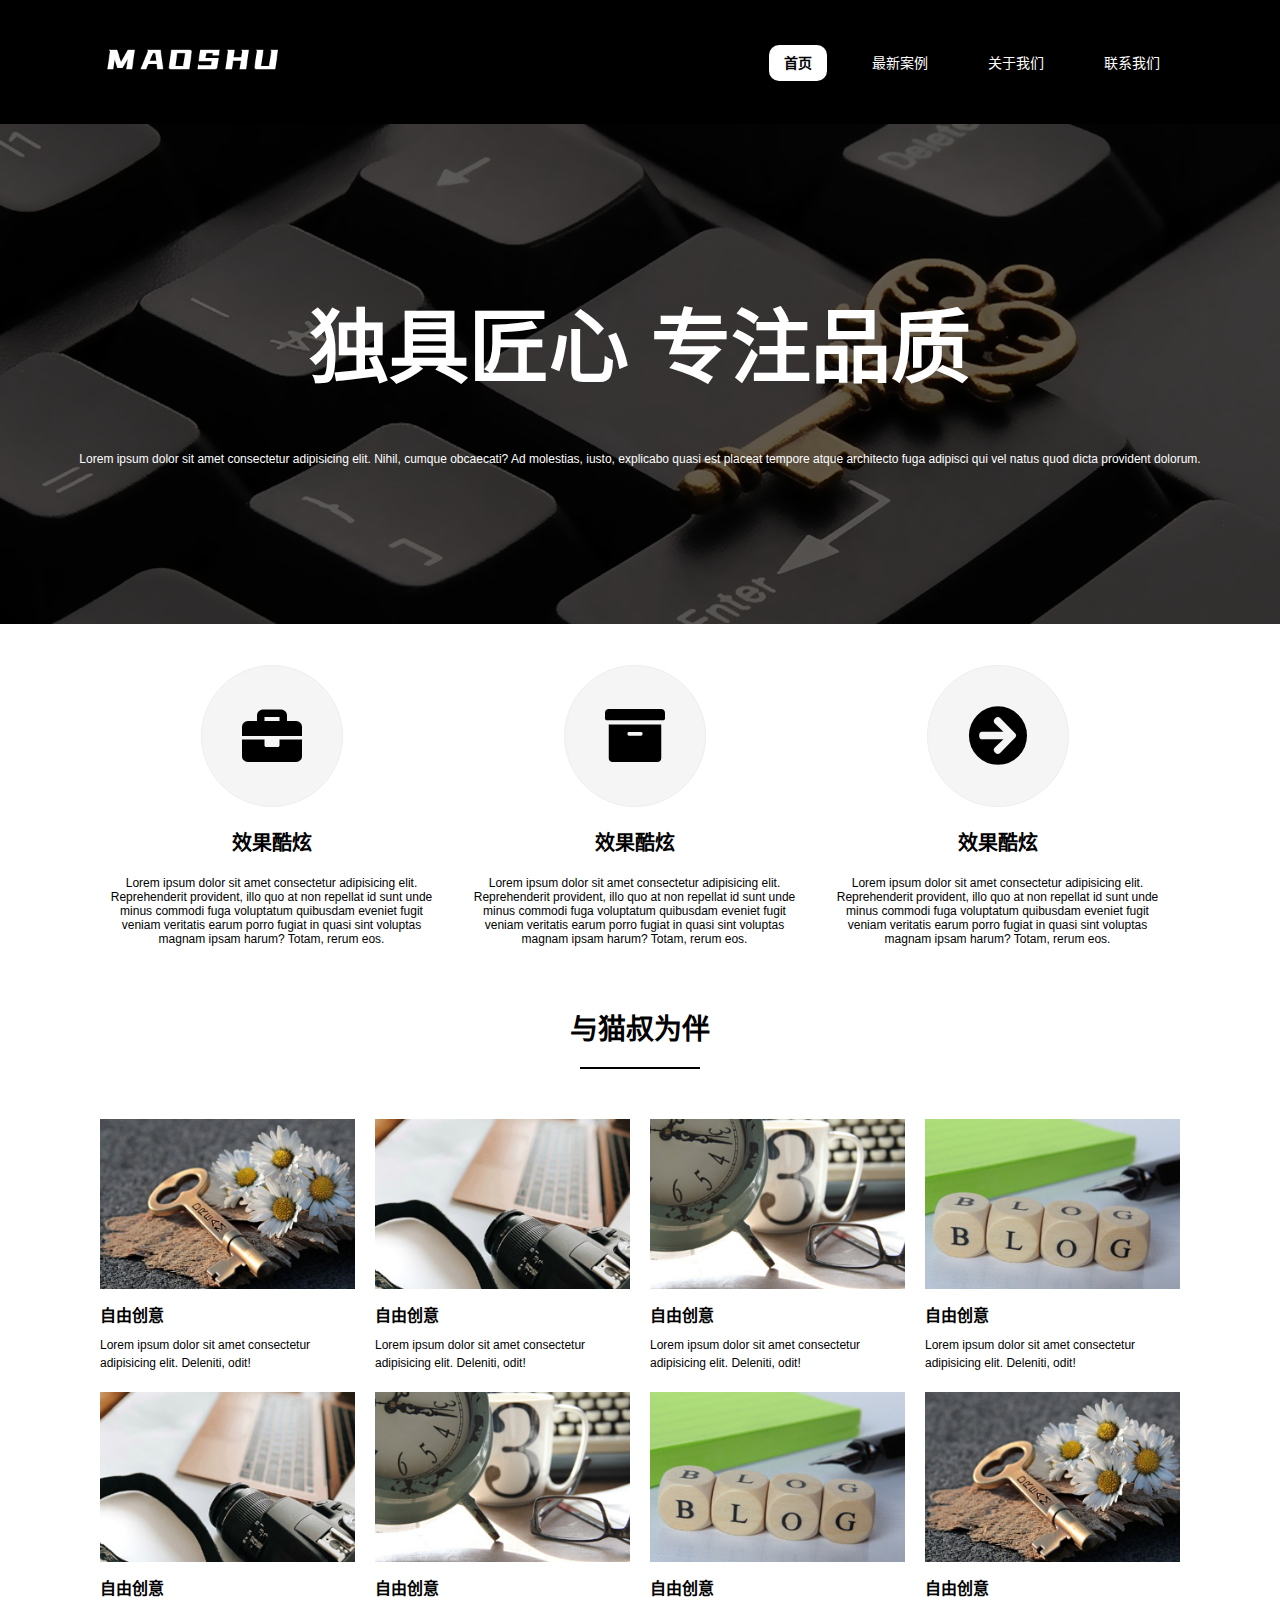
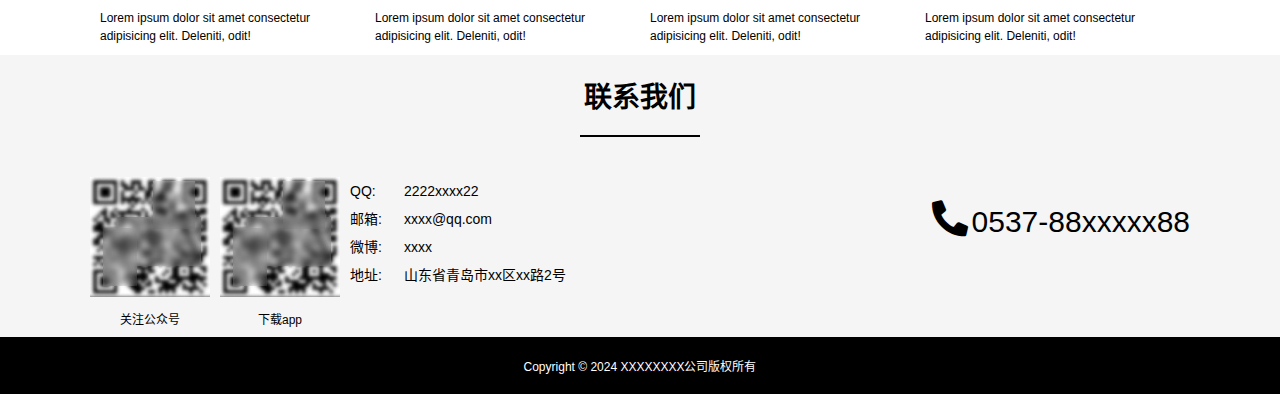
<file: index.html>
<!DOCTYPE html>
<html lang="zh-CN">
<head>
    <meta charset="UTF-8">
    <meta name="viewport" content="width=device-width, initial-scale=1.0">
    <title>猫叔的测试站 - 首页</title>
    <link rel="stylesheet" href="./css/all.min.css">
    <link rel="stylesheet" href="./css/style.css">
    <link rel="stylesheet" href="./css/index.css">
</head>
<body>
    <header>
        <div class="container">
            
            <div class="logo">                
                <img src="img/logo_white.png" alt="">
            </div>
            <label for="menucheck" class="menu-icon">
                <em></em>
                <em></em>
                <em></em>
            </label>
            <input type="checkbox" id="menucheck">
            <ul>
                <li class="actived"><a href="./index.html" taget="_self">首页</a></li>
                <li><a href="./case.html" taget="_self">最新案例</a></li>
                <li><a href="./about.html" taget="_self">关于我们</a></li>
                <li><a href="./concat.html" taget="_self">联系我们</a></li>
            </ul>
            <div class="clear"></div>
            
        </div>
    </header>
    <!-- <div id="header"></div> -->
    <div class="banner">
        <div class="main-text">
            <h1>
                独具匠心 专注品质
            </h1>
            <span>
                Lorem ipsum dolor sit amet consectetur adipisicing elit. Nihil, cumque obcaecati? Ad molestias, iusto, explicabo quasi est placeat tempore atque architecto fuga adipisci qui vel natus quod dicta provident dolorum.
            </span>
        </div>
    </div>

    <div class="container features">
        <div class="feature">
            <div class="center icon">
                <!-- 图标 -->
                <i class="fas fa-briefcase fa-5x"></i>
            </div>
            <div class="title-big">
                效果酷炫
            </div>
           
            <div class="title-small">
                Lorem ipsum dolor sit amet consectetur adipisicing elit. Reprehenderit provident, illo quo at non repellat id sunt unde minus commodi fuga voluptatum quibusdam eveniet fugit veniam veritatis earum porro fugiat in quasi sint voluptas magnam ipsam harum? Totam, rerum eos.
            </div>
        </div>

        <div class="feature">
            <div class="center icon">
                <!-- 图标 -->
                <i class="fas fa-archive fa-5x"></i>
            </div>
            <div class="title-big">
                效果酷炫
            </div>
           
            <div class="title-small">
                Lorem ipsum dolor sit amet consectetur adipisicing elit. Reprehenderit provident, illo quo at non repellat id sunt unde minus commodi fuga voluptatum quibusdam eveniet fugit veniam veritatis earum porro fugiat in quasi sint voluptas magnam ipsam harum? Totam, rerum eos.
            </div>
        </div>

        <div class="feature">
            <div class="center icon">
                <!-- 图标 -->
                <i class="fa fa-arrow-circle-right fa-5x" aria-hidden="true"></i>
            </div>
            <div class="title-big">
                效果酷炫
            </div>
           
            <div class="title-small">
                Lorem ipsum dolor sit amet consectetur adipisicing elit. Reprehenderit provident, illo quo at non repellat id sunt unde minus commodi fuga voluptatum quibusdam eveniet fugit veniam veritatis earum porro fugiat in quasi sint voluptas magnam ipsam harum? Totam, rerum eos.
            </div>
        </div>

        <div class="clear"></div>
    </div>

    <div class="container lists">
        <div class="title">
            与猫叔为伴
        </div>
        <div class="pic-lists">
            <div class="pic-list">
                <img src="img/pic1.jpg" alt="">
                <div class="pic-title">
                    自由创意
                </div>
                <div class="pic-desc">
                    Lorem ipsum dolor sit amet consectetur adipisicing elit. Deleniti, odit!
                </div>
            </div>

            <div class="pic-list">
                <img src="img/pic2.jpg" alt="">
                <div class="pic-title">
                    自由创意
                </div>
                <div class="pic-desc">
                    Lorem ipsum dolor sit amet consectetur adipisicing elit. Deleniti, odit!
                </div>
            </div>

            <div class="pic-list">
                <img src="img/pic3.jpg" alt="">
                <div class="pic-title">
                    自由创意
                </div>
                <div class="pic-desc">
                    Lorem ipsum dolor sit amet consectetur adipisicing elit. Deleniti, odit!
                </div>
            </div>

            <div class="pic-list">
                <img src="img/pic4.jpg" alt="">
                <div class="pic-title">
                    自由创意
                </div>
                <div class="pic-desc">
                    Lorem ipsum dolor sit amet consectetur adipisicing elit. Deleniti, odit!
                </div>
            </div>

            <div class="pic-list">
                <img src="img/pic2.jpg" alt="">
                <div class="pic-title">
                    自由创意
                </div>
                <div class="pic-desc">
                    Lorem ipsum dolor sit amet consectetur adipisicing elit. Deleniti, odit!
                </div>
            </div>

            <div class="pic-list">
                <img src="img/pic3.jpg" alt="">
                <div class="pic-title">
                    自由创意
                </div>
                <div class="pic-desc">
                    Lorem ipsum dolor sit amet consectetur adipisicing elit. Deleniti, odit!
                </div>
            </div>

            <div class="pic-list">
                <img src="img/pic4.jpg" alt="">
                <div class="pic-title">
                    自由创意
                </div>
                <div class="pic-desc">
                    Lorem ipsum dolor sit amet consectetur adipisicing elit. Deleniti, odit!
                </div>
            </div>

            <div class="pic-list">
                <img src="img/pic1.jpg" alt="">
                <div class="pic-title">
                    自由创意
                </div>
                <div class="pic-desc">
                    Lorem ipsum dolor sit amet consectetur adipisicing elit. Deleniti, odit!
                </div>
            </div>

            <div class="clear"></div>
        </div>
    </div>

    <div class="concat">
        <div class="container">

            <div class="title">
                联系我们
            </div>
            <div>
                <!-- 二维码 -->
                <div class="qrcode">
                    <img src="img/qrcode.jpg" alt="公众号二维码" width="120">
                    <div class="center">
                        关注公众号
                    </div>
                </div>
                <div class="qrcode">
                    <img src="img/qrcode.jpg" alt="App二维码" width="120">
                    <div class="center">
                        下载app
                    </div>
                </div>
                <div class="info-box">
                    <div class="line">
                        <span class="title-small">
                            QQ:
                        </span>
                        <span class="info">
                            2222xxxx22
                        </span>
                    </div>

                    <div class="line">
                        <span class="title-small">
                            邮箱:
                        </span>
                        <span class="info">
                            xxxx@qq.com
                        </span>
                    </div>

                    <div class="line">
                        <span class="title-small">
                            微博:
                        </span>
                        <span class="info">
                            xxxx
                        </span>
                    </div>

                    <div class="line">
                        <span class="title-small">
                          地址:
                        </span>
                        <span class="info">
                            山东省青岛市xx区xx路2号
                        </span>
                    </div>
                </div>

                <div class="phone">
                    <i class="fas fa-phone-alt fa-3x" ></i>
                    <span>
                        0537-88xxxxx88
                    </span>
                </div>

                <div class="clear"></div>
            </div>
        </div>
    </div>

    <footer class="center">
        Copyright &copy; 2024 XXXXXXXX公司版权所有
    </footer>
</body>
</html>
</file>
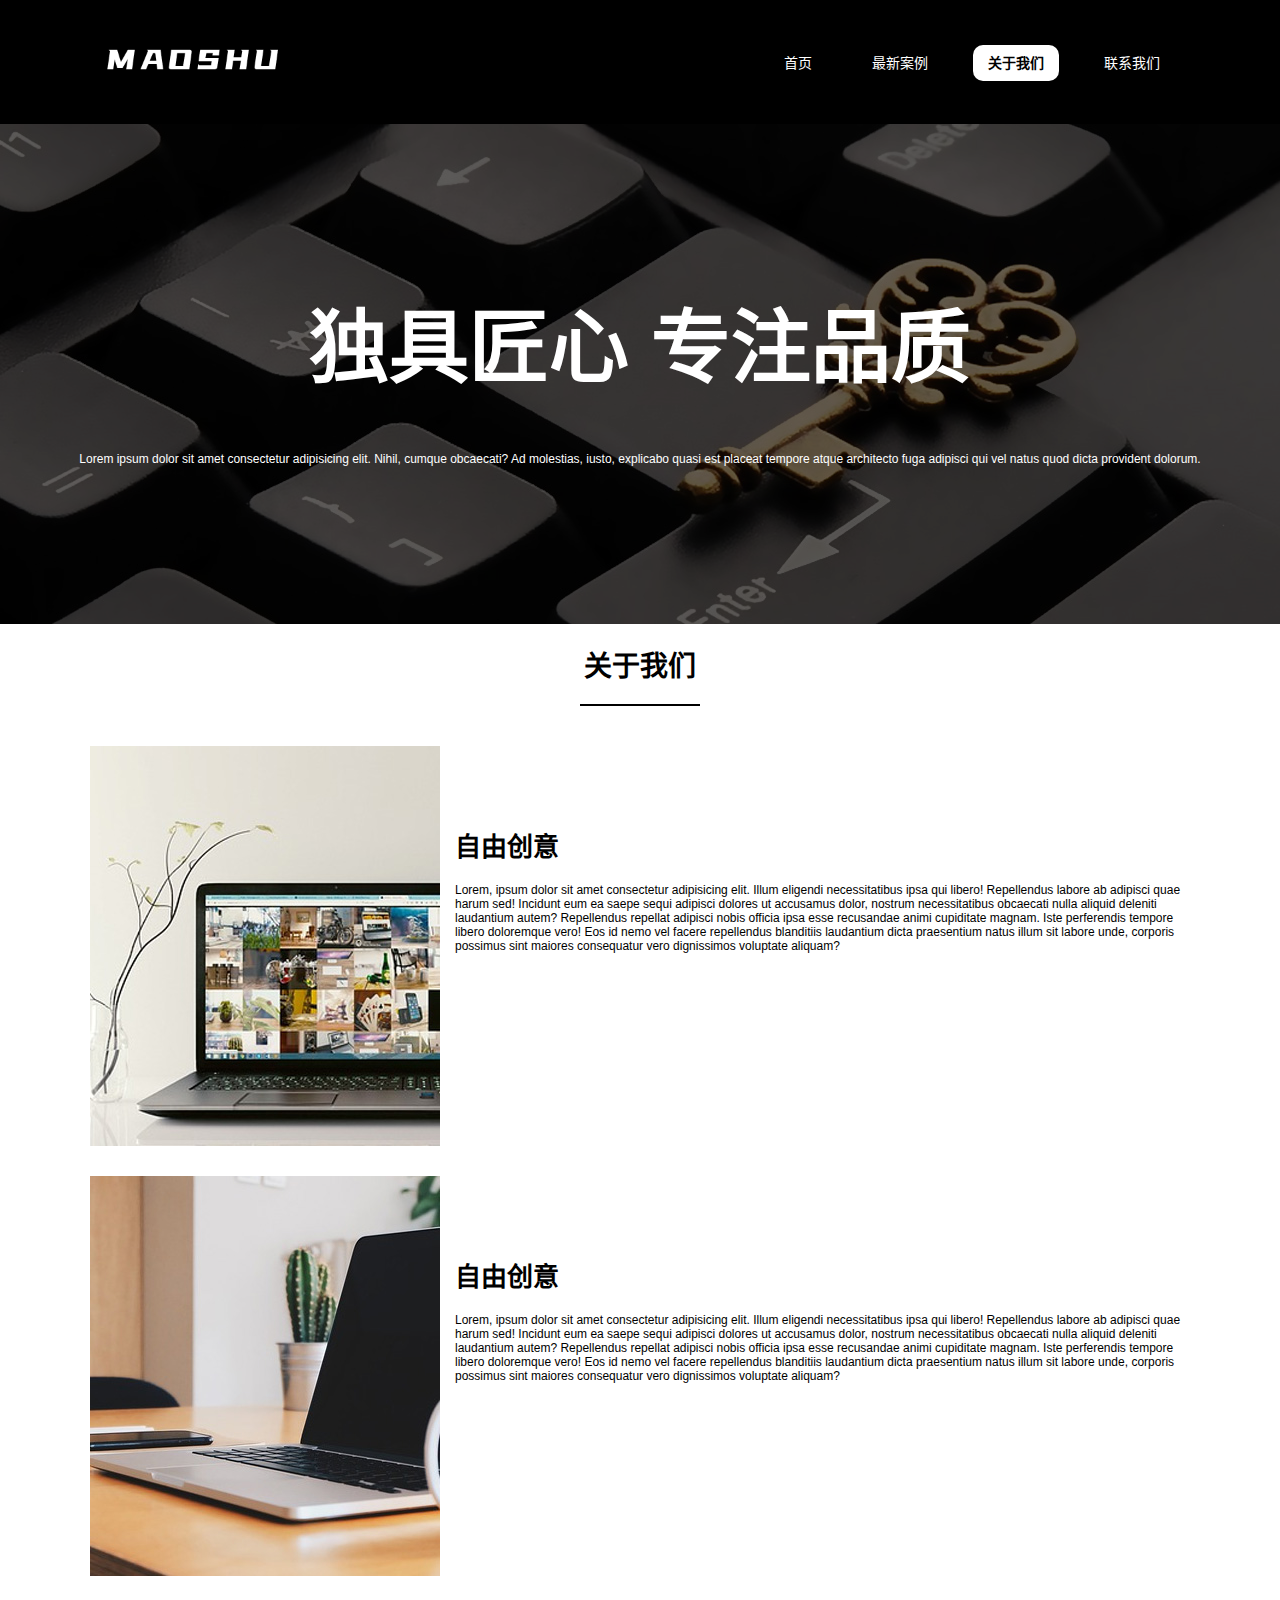
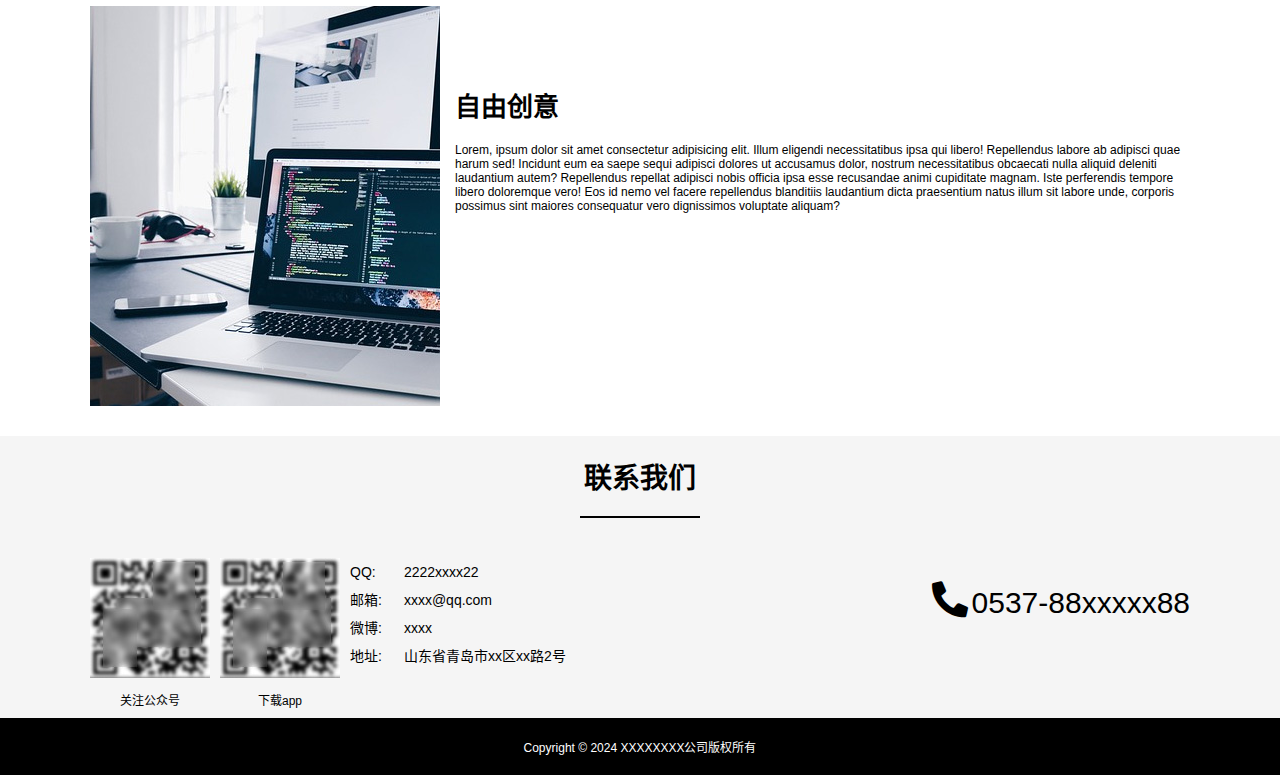
<file: about.html>
<!DOCTYPE html>
<html lang="zh-CN">
<head>
    <meta charset="UTF-8">
    <meta name="viewport" content="width=device-width, initial-scale=1.0">
    <title>猫叔的测试站 - 关于我们</title>
    <link rel="stylesheet" href="./css/all.min.css">
    <link rel="stylesheet" href="./css/style.css">
    <link rel="stylesheet" href="./css/about.css">
</head>
<body>
    <header>
        <div class="container">
            
            <div class="logo">
                
                <img src="img/logo_white.png" alt="">
            </div>
            <label for="menucheck" class="menu-icon">
                <em></em>
                <em></em>
                <em></em>
            </label>
            <input type="checkbox" id="menucheck">
            <ul>
                <li><a href="./index.html" taget="_self">首页</a></li>
                <li><a href="./case.html" taget="_self">最新案例</a></li>
                <li class="actived"><a href="./about.html" taget="_self">关于我们</a></li>
                <li><a href="./concat.html" taget="_self">联系我们</a></li>
            </ul>
            <div class="clear"></div>
            
        </div>
    </header>
    <!-- <div id="header"></div> -->
    <div class="banner">
        <div class="main-text">
            <h1>
                独具匠心 专注品质
            </h1>
            <span>
                Lorem ipsum dolor sit amet consectetur adipisicing elit. Nihil, cumque obcaecati? Ad molestias, iusto, explicabo quasi est placeat tempore atque architecto fuga adipisci qui vel natus quod dicta provident dolorum.
            </span>
        </div>
    </div>


    <div class="container lists">
        <div class="title">
            关于我们
        </div>
        <div class="pic-lists">
            <div class="pic-list">
                <div class="img">

                    <img src="img/a1.jpg" alt="">
                </div>
                <div class="picinfo">
                    <div class="pic-title">
                        自由创意
                    </div>
                    <div class="pic-desc">
                        Lorem, ipsum dolor sit amet consectetur adipisicing elit. Illum eligendi necessitatibus ipsa qui libero! Repellendus labore ab adipisci quae harum sed! Incidunt eum ea saepe sequi adipisci dolores ut accusamus dolor, nostrum necessitatibus obcaecati nulla aliquid deleniti laudantium autem? Repellendus repellat adipisci nobis officia ipsa esse recusandae animi cupiditate magnam. Iste perferendis tempore libero doloremque vero! Eos id nemo vel facere repellendus blanditiis laudantium dicta praesentium natus illum sit labore unde, corporis possimus sint maiores consequatur vero dignissimos voluptate aliquam?
                    </div>
                </div>
                <div class="clear"></div>
                
            </div>

            <div class="pic-list">
                <div class="img">

                    <img src="img/a2.jpg" alt="">
                </div>
                <div class="picinfo">
                    <div class="pic-title">
                        自由创意
                    </div>
                    <div class="pic-desc">
                        Lorem, ipsum dolor sit amet consectetur adipisicing elit. Illum eligendi necessitatibus ipsa qui libero! Repellendus labore ab adipisci quae harum sed! Incidunt eum ea saepe sequi adipisci dolores ut accusamus dolor, nostrum necessitatibus obcaecati nulla aliquid deleniti laudantium autem? Repellendus repellat adipisci nobis officia ipsa esse recusandae animi cupiditate magnam. Iste perferendis tempore libero doloremque vero! Eos id nemo vel facere repellendus blanditiis laudantium dicta praesentium natus illum sit labore unde, corporis possimus sint maiores consequatur vero dignissimos voluptate aliquam?
                    </div>
                </div>

                <div class="clear"></div>
                
                
            </div>

            <div class="pic-list">
                <div class="img">

                    <img src="img/a3.jpg" alt="">
                </div>
                <div class="picinfo">
                    <div class="pic-title">
                        自由创意
                    </div>
                    <div class="pic-desc">
                        Lorem, ipsum dolor sit amet consectetur adipisicing elit. Illum eligendi necessitatibus ipsa qui libero! Repellendus labore ab adipisci quae harum sed! Incidunt eum ea saepe sequi adipisci dolores ut accusamus dolor, nostrum necessitatibus obcaecati nulla aliquid deleniti laudantium autem? Repellendus repellat adipisci nobis officia ipsa esse recusandae animi cupiditate magnam. Iste perferendis tempore libero doloremque vero! Eos id nemo vel facere repellendus blanditiis laudantium dicta praesentium natus illum sit labore unde, corporis possimus sint maiores consequatur vero dignissimos voluptate aliquam?
                    </div>
                </div>
                <div class="clear"></div>
                
                
            </div>

            
        </div>
    </div>

    <div class="concat">
        <div class="container">

            <div class="title">
                联系我们
            </div>
            <div>
                <!-- 二维码 -->
                <div class="qrcode">
                    <img src="img/qrcode.jpg" alt="公众号二维码" width="120">
                    <div class="center">
                        关注公众号
                    </div>
                </div>
                <div class="qrcode">
                    <img src="img/qrcode.jpg" alt="App二维码" width="120">
                    <div class="center">
                        下载app
                    </div>
                </div>
                <div class="info-box">
                    <div class="line">
                        <span class="title-small">
                            QQ:
                        </span>
                        <span class="info">
                            2222xxxx22
                        </span>
                    </div>

                    <div class="line">
                        <span class="title-small">
                            邮箱:
                        </span>
                        <span class="info">
                            xxxx@qq.com
                        </span>
                    </div>

                    <div class="line">
                        <span class="title-small">
                            微博:
                        </span>
                        <span class="info">
                            xxxx
                        </span>
                    </div>

                    <div class="line">
                        <span class="title-small">
                          地址:
                        </span>
                        <span class="info">
                            山东省青岛市xx区xx路2号
                        </span>
                    </div>
                </div>

                <div class="phone">
                    <i class="fas fa-phone-alt fa-3x" ></i>
                    <span>
                        0537-88xxxxx88
                    </span>
                </div>

                <div class="clear"></div>
            </div>
        </div>
    </div>

    <footer class="center">
        Copyright &copy; 2024 XXXXXXXX公司版权所有
    </footer>
</body>
</html>
</file>
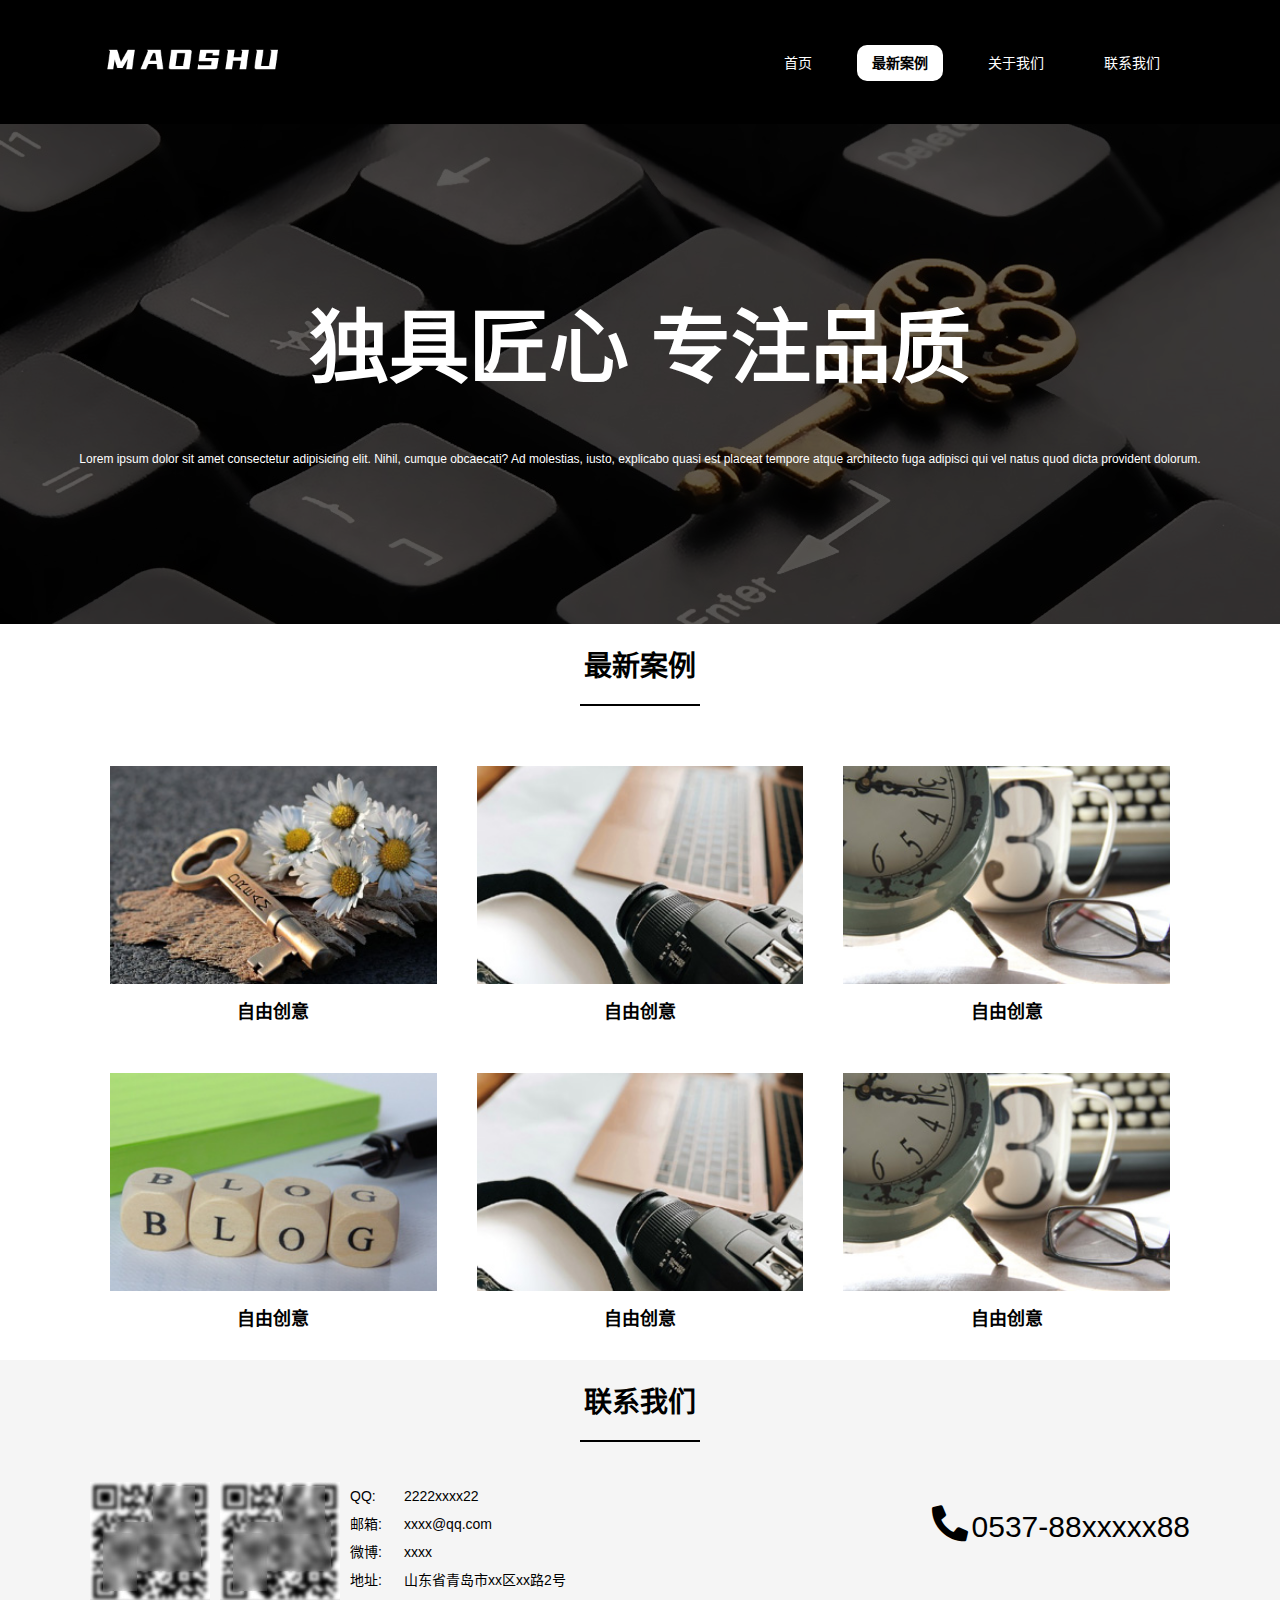
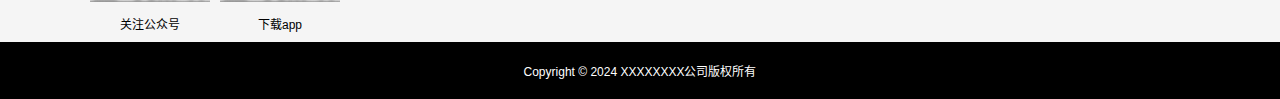
<file: case.html>
<!DOCTYPE html>
<html lang="zh-CN">
<head>
    <meta charset="UTF-8">
    <meta name="viewport" content="width=device-width, initial-scale=1.0">
    <title>猫叔的测试站 - 案例</title>
    <link rel="stylesheet" href="./css/all.min.css">
    <link rel="stylesheet" href="./css/style.css">
    <link rel="stylesheet" href="./css/case.css">
</head>
<body>
    <header>
        <div class="container">
            
            <div class="logo">
                
                <img src="img/logo_white.png" alt="">
            </div>
            <label for="menucheck" class="menu-icon">
                <em></em>
                <em></em>
                <em></em>
            </label>
            <input type="checkbox" id="menucheck">
            <ul>
                <li><a href="./index.html" taget="_self">首页</a></li>
                <li class="actived"><a href="./case.html" taget="_self">最新案例</a></li>
                <li><a href="./about.html" taget="_self">关于我们</a></li>
                <li><a href="./concat.html" taget="_self">联系我们</a></li>
            </ul>
            <div class="clear"></div>
            
        </div>
    </header>
    <!-- <div id="header"></div> -->
    <div class="banner">
        <div class="main-text">
            <h1>
                独具匠心 专注品质
            </h1>
            <span>
                Lorem ipsum dolor sit amet consectetur adipisicing elit. Nihil, cumque obcaecati? Ad molestias, iusto, explicabo quasi est placeat tempore atque architecto fuga adipisci qui vel natus quod dicta provident dolorum.
            </span>
        </div>
    </div>


    <div class="container lists">
        <div class="title">
            最新案例
        </div>
        <div class="pic-lists">
            <div class="pic-list">
                <img src="img/pic1.jpg" alt="">
                <div class="pic-title">
                    自由创意
                </div>
                
            </div>

            <div class="pic-list">
                <img src="img/pic2.jpg" alt="">
                <div class="pic-title">
                    自由创意
                </div>
                
            </div>

            <div class="pic-list">
                <img src="img/pic3.jpg" alt="">
                <div class="pic-title">
                    自由创意
                </div>
                
            </div>

            <div class="pic-list">
                <img src="img/pic4.jpg" alt="">
                <div class="pic-title">
                    自由创意
                </div>
                
            </div>

            <div class="pic-list">
                <img src="img/pic2.jpg" alt="">
                <div class="pic-title">
                    自由创意
                </div>
                
            </div>

            <div class="pic-list">
                <img src="img/pic3.jpg" alt="">
                <div class="pic-title">
                    自由创意
                </div>
                
            </div>
        </div>
    </div>

    <div class="concat">
        <div class="container">

            <div class="title">
                联系我们
            </div>
            <div>
                <!-- 二维码 -->
                <div class="qrcode">
                    <img src="img/qrcode.jpg" alt="公众号二维码" width="120">
                    <div class="center">
                        关注公众号
                    </div>
                </div>
                <div class="qrcode">
                    <img src="img/qrcode.jpg" alt="App二维码" width="120">
                    <div class="center">
                        下载app
                    </div>
                </div>
                <div class="info-box">
                    <div class="line">
                        <span class="title-small">
                            QQ:
                        </span>
                        <span class="info">
                            2222xxxx22
                        </span>
                    </div>

                    <div class="line">
                        <span class="title-small">
                            邮箱:
                        </span>
                        <span class="info">
                            xxxx@qq.com
                        </span>
                    </div>

                    <div class="line">
                        <span class="title-small">
                            微博:
                        </span>
                        <span class="info">
                            xxxx
                        </span>
                    </div>

                    <div class="line">
                        <span class="title-small">
                          地址:
                        </span>
                        <span class="info">
                            山东省青岛市xx区xx路2号
                        </span>
                    </div>
                </div>

                <div class="phone">
                    <i class="fas fa-phone-alt fa-3x" ></i>
                    <span>
                        0537-88xxxxx88
                    </span>
                </div>

                <div class="clear"></div>
            </div>
        </div>
    </div>

    <footer class="center">
        Copyright &copy; 2024 XXXXXXXX公司版权所有
    </footer>
</body>
</html>
</file>
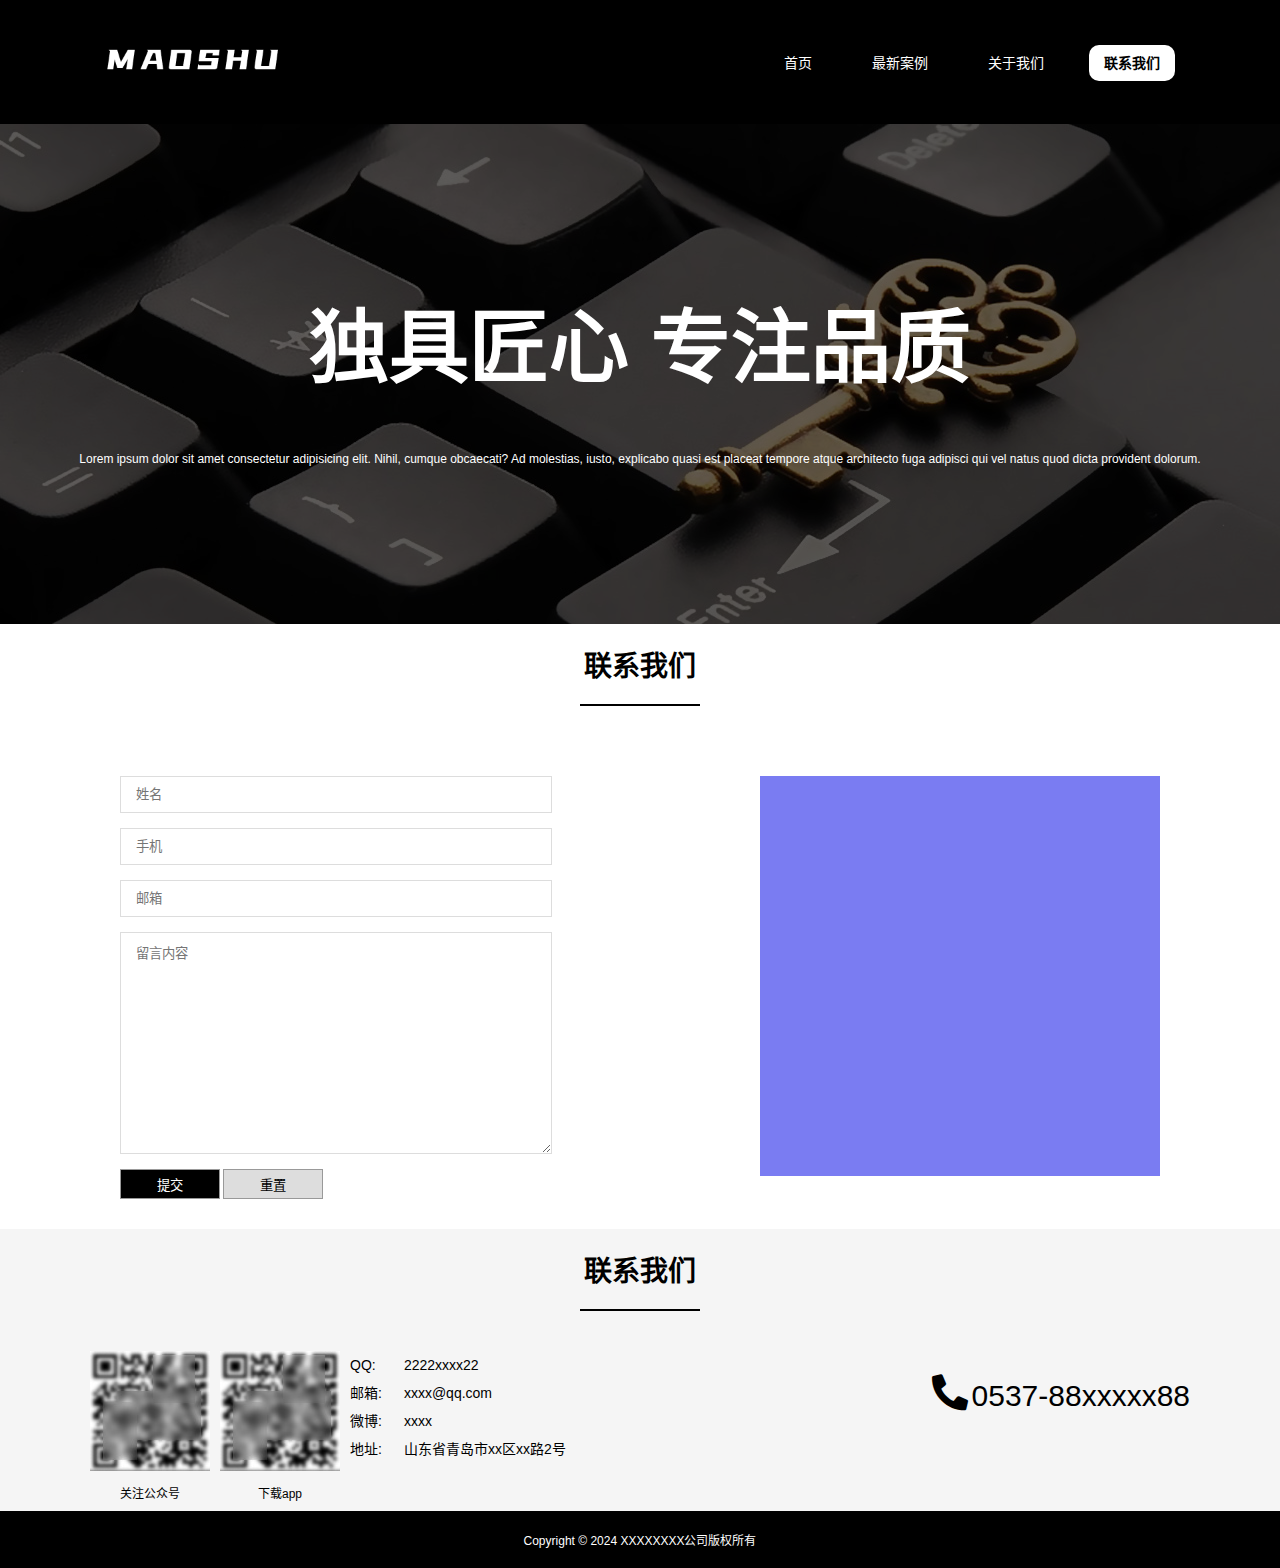
<file: concat.html>
<!DOCTYPE html>
<html lang="zh-CN">
<head>
    <meta charset="UTF-8">
    <meta name="viewport" content="width=device-width, initial-scale=1.0">
    <title>猫叔的测试站 - 联系我们</title>
    <link rel="stylesheet" href="./css/all.min.css">
    <link rel="stylesheet" href="./css/style.css">
    <link rel="stylesheet" href="./css/concat.css">
</head>
<body>
    <header>
        <div class="container">
            
            <div class="logo">
                
                <img src="img/logo_white.png" alt="">
            </div>
            <label for="menucheck" class="menu-icon">
                <em></em>
                <em></em>
                <em></em>
            </label>
            <input type="checkbox" id="menucheck">
            <ul>
                <li><a href="./index.html" taget="_self">首页</a></li>
                <li><a href="./case.html" taget="_self">最新案例</a></li>
                <li><a href="./about.html" taget="_self">关于我们</a></li>
                <li class="actived"><a href="./concat.html" taget="_self">联系我们</a></li>
            </ul>
            <div class="clear"></div>
            
        </div>
    </header>
    <!-- <div id="header"></div> -->
    <div class="banner">
        <div class="main-text">
            <h1>
                独具匠心 专注品质
            </h1>
            <span>
                Lorem ipsum dolor sit amet consectetur adipisicing elit. Nihil, cumque obcaecati? Ad molestias, iusto, explicabo quasi est placeat tempore atque architecto fuga adipisci qui vel natus quod dicta provident dolorum.
            </span>
        </div>
    </div>


    <div class="container lists">
        <div class="title">
            联系我们
        </div>
        <div class="main-box">
            <form action="#" method="get">
                <input type="text" name="name" placeholder="姓名">
                <input type="text" name="phone" placeholder="手机">
                <input type="text" name="email" placeholder="邮箱">
                <textarea name="content" placeholder="留言内容"></textarea>

                <div>
                    <button type="submit">提交</button>
                    <button type="reset">重置</button>
                </div>
            </form>

            <div class="map">

            </div>

            <div class="clear"></div>
        </div>
    </div>

    <div class="concat">
        <div class="container">

            <div class="title">
                联系我们
            </div>
            <div>
                <!-- 二维码 -->
                <div class="qrcode">
                    <img src="img/qrcode.jpg" alt="公众号二维码" width="120">
                    <div class="center">
                        关注公众号
                    </div>
                </div>
                <div class="qrcode">
                    <img src="img/qrcode.jpg" alt="App二维码" width="120">
                    <div class="center">
                        下载app
                    </div>
                </div>
                <div class="info-box">
                    <div class="line">
                        <span class="title-small">
                            QQ:
                        </span>
                        <span class="info">
                            2222xxxx22
                        </span>
                    </div>

                    <div class="line">
                        <span class="title-small">
                            邮箱:
                        </span>
                        <span class="info">
                            xxxx@qq.com
                        </span>
                    </div>

                    <div class="line">
                        <span class="title-small">
                            微博:
                        </span>
                        <span class="info">
                            xxxx
                        </span>
                    </div>

                    <div class="line">
                        <span class="title-small">
                          地址:
                        </span>
                        <span class="info">
                            山东省青岛市xx区xx路2号
                        </span>
                    </div>
                </div>

                <div class="phone">
                    <i class="fas fa-phone-alt fa-3x" ></i>
                    <span>
                        0537-88xxxxx88
                    </span>
                </div>

                <div class="clear"></div>
            </div>
        </div>
    </div>

    <footer class="center">
        Copyright &copy; 2024 XXXXXXXX公司版权所有
    </footer>
</body>
</html>
</file>
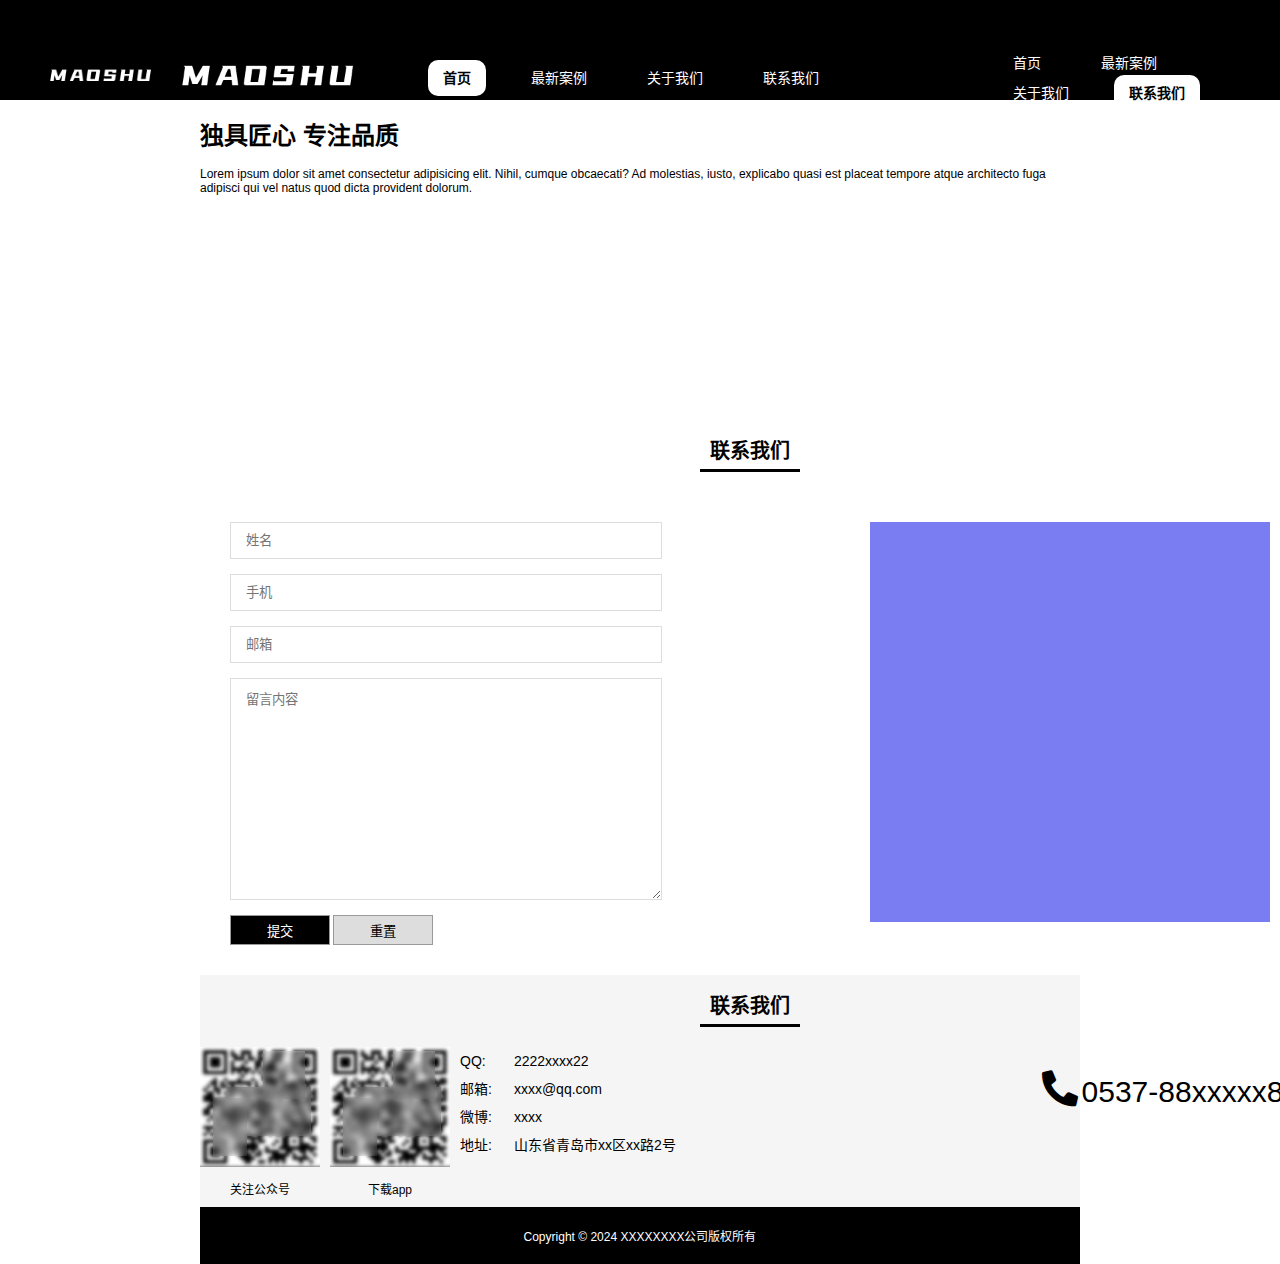
<file: content/concat.html>
<!DOCTYPE html>
<html lang="zh-CN">
<head>
    <meta charset="UTF-8">
    <meta name="viewport" content="width=device-width, initial-scale=1.0">
    <title>猫叔的测试站 - 联系我们</title>
    <link rel="stylesheet" href="./css/all.min.css">
    <link rel="stylesheet" href="./css/style.css">
    <link rel="stylesheet" href="./css/concat.css">
</head>
<body>
    <header>
        <div class="container">
            
            <div class="logo">
                
                <img src="img/logo_white.png" alt="">
            </div>
            <label for="menucheck" class="menu-icon">
                <em></em>
                <em></em>
                <em></em>
            </label>
            <<div class="container">
    <div class="logo">                
        <img src="img/logo_white.png" alt="">
    </div>
    <label for="menucheck" class="menu-icon">
        <em></em>
        <em></em>
        <em></em>
    </label>
    <input type="checkbox" id="menucheck" title="Toggle menu" aria-label="Toggle menu">
    <ul>
        <li class="actived"><a href="./index.html" target="_self">首页</a></li>
        <li><a href="./case.html" target="_self">最新案例</a></li>
        <li><a href="./about.html" target="_self">关于我们</a></li>
        <li><a href="./concat.html" target="_self">联系我们</a></li>
    </ul>
    <div class="clear"></div>
</div>
 type="checkbox" id="menucheck">
            <ul>
                <li><a href="./index.html" taget="_self">首页</a></li>
                <li><a href="./case.html" taget="_self">最新案例</a></li>
                <li><a href="./about.html" taget="_self">关于我们</a></li>
                <li class="actived"><a href="./concat.html" taget="_self">联系我们</a></li>
            </ul>
            <div class="clear"></div>
            
        </div>
    </header>
    <!-- <div id="header"></div> -->
    <div class="banner">
        <div class="main-text">
            <h1>
                独具匠心 专注品质
            </h1>
            <span>
                Lorem ipsum dolor sit amet consectetur adipisicing elit. Nihil, cumque obcaecati? Ad molestias, iusto, explicabo quasi est placeat tempore atque architecto fuga adipisci qui vel natus quod dicta provident dolorum.
            </span>
        </div>
    </div>


    <div class="container lists">
        <div class="title">
            联系我们
        </div>
        <div class="main-box">
            <form action="#" method="get">
                <input type="text" name="name" placeholder="姓名">
                <input type="text" name="phone" placeholder="手机">
                <input type="text" name="email" placeholder="邮箱">
                <textarea name="content" placeholder="留言内容"></textarea>

                <div>
                    <button type="submit">提交</button>
                    <button type="reset">重置</button>
                </div>
            </form>

            <div class="map">

            </div>

            <div class="clear"></div>
        </div>
    </div>

    <div class="concat">
        <div class="container">

            <div class="title">
                联系我们
            </div>
            <div>
                <!-- 二维码 -->
                <div class="qrcode">
                    <img src="img/qrcode.jpg" alt="公众号二维码" width="120">
                    <div class="center">
                        关注公众号
                    </div>
                </div>
                <div class="qrcode">
                    <img src="img/qrcode.jpg" alt="App二维码" width="120">
                    <div class="center">
                        下载app
                    </div>
                </div>
                <div class="info-box">
                    <div class="line">
                        <span class="title-small">
                            QQ:
                        </span>
                        <span class="info">
                            2222xxxx22
                        </span>
                    </div>

                    <div class="line">
                        <span class="title-small">
                            邮箱:
                        </span>
                        <span class="info">
                            xxxx@qq.com
                        </span>
                    </div>

                    <div class="line">
                        <span class="title-small">
                            微博:
                        </span>
                        <span class="info">
                            xxxx
                        </span>
                    </div>

                    <div class="line">
                        <span class="title-small">
                          地址:
                        </span>
                        <span class="info">
                            山东省青岛市xx区xx路2号
                        </span>
                    </div>
                </div>

                <div class="phone">
                    <i class="fas fa-phone-alt fa-3x" ></i>
                    <span>
                        0537-88xxxxx88
                    </span>
                </div>

                <div class="clear"></div>
            </div>
        </div>
    </div>

    <footer class="center">
        Copyright &copy; 2024 XXXXXXXX公司版权所有
    </footer>
</body>
</html>
</file>
<file: css/index.css>
.feature{
    float: left;
    width: 31%;
    text-align: center;
    padding:30px 0;
    margin: 11px;
}

.icon{
    background-color: #f5f5f5;
    width: 140px;
    height: 140px;
    border: 1px solid #eee;
    border-radius: 50%;
    margin: 0 auto;
}
.title-big{
    font-size: 20px;
    font-weight: bold;
    margin: 20px 0;
}


.pic-lists .pic-list{
    float: left;
    width: 280px;
    margin: 10px;
}

.pic-lists .pic-list img{
    width: 100%;
}

.pic-title{
    font-weight: bold;
    font-size: 16px;
    margin: 10px 0;
}

.pic-desc{
    line-height: 1.5;
}
@media screen and (max-width:768px){
    .feature{
        margin: 11px 4px;
    }
    .icon{
        width:100px;
        height: 100px;
    }

    .feature .title-small{
        display: none;
    }

    .pic-lists .pic-list {
        width: 46%;
        margin: 2%;
    }

    
}
/* 大于等于768 小于等于992 */
@media screen and (min-width:768px) and (max-width:992px){
    .feature{
        margin: 11px 5px;
    }

    .feature .title-small{
        height: 90px;
        overflow: hidden;
    }

    .pic-lists .pic-list {
        width: 330px;
        margin: 10px;
    }
}
/* 大于等于992 小于等于1200 */
@media screen and (min-width:992px) and (max-width:1200px){
    .feature{
        margin: 11px 8px;
    }
    .pic-lists .pic-list {
        width: 210px;
        margin: 10px 9px;
    }
}

@media screen and (min-width:1200px) and (max-width:1280px){
    .pic-lists .pic-list {
        width: 255px;
    }
}
</file>
<file: css/about.css>
.pic-list{
    margin-bottom: 30px;
}
.pic-list .img{
    width: 350px;
    height: 400px;
    float: left;
}

.picinfo{
    float: left;
    margin-left: 15px;
    width:calc(100% - 365px)
}

.pic-title{
    font-size: 26px;
    font-weight: bold;
    margin-top: 80px;
    margin-bottom: 20px;
}

@media screen and (max-width:768px){
    .pic-list .img{
        width:40%;
        height: auto;
    }
    .pic-list .img img{ 
        width: 100%;
    }
    .picinfo{
        margin-left: 3%;
        width: 50%;
    }

    .pic-title{
        margin-top: 0;
    }

    .pic-desc{
        height: 105px;
        overflow: hidden;
    }
}
</file>
<file: css/case.css>
.pic-lists{
    display: flex;
    justify-content: space-around;
    flex-wrap: wrap;
}

.pic-list{
    /* width: 31%; */
    text-align: center;
    margin: 20px;
    flex-grow: 1;
}
.pic-list img{
    width: 100%;
}

.pic-title{
    font-size: 18px;
    font-weight: bold;
    margin: 10px 0;
}
</file>
<file: css/concat.css>
.main-box{
    padding: 30px;
}
.main-box form{
    float:left;
}

.main-box form input,
.main-box form textarea{
    width:400px;
    border: 1px solid #ddd;

    padding: 10px 15px;
    display: block;
    margin-bottom: 15px;
}

.main-box form textarea{
    height: 200px;
    max-width:400px;
}

.main-box form button{
    width: 100px;
    height: 30px;
    border: 1px solid #999;
    cursor: pointer;
}

.main-box form button[type="submit"]{
    background-color: #000;
    color: #fff;
}

.main-box form button[type="reset"]{
    background-color: #dddddd;
}

.map{
    width:400px;
    height: 400px;
    background-color: rgb(122, 124, 242);
    float: right;
}
@media screen and (max-width:768px){
    .main-box form{
        width:100%;
    }
    .main-box form input, .main-box form textarea{
        width: 92%;
    }
    .map{
        width: 100%;
        margin-top: 20px;
    }
}

@media screen and (min-width:768px) and (max-width:992px){
    .main-box{
        padding: 20px;
    }

    .main-box form input, .main-box form textarea{
        width: 300px;
    }

    .map{
        width: 300px;
    }
}
</file>
<file: content/css/concat.css>
.main-box{
    padding: 30px;
}
.main-box form{
    float:left;
}

.main-box form input,
.main-box form textarea{
    width:400px;
    border: 1px solid #ddd;

    padding: 10px 15px;
    display: block;
    margin-bottom: 15px;
}

.main-box form textarea{
    height: 200px;
    max-width:400px;
}

.main-box form button{
    width: 100px;
    height: 30px;
    border: 1px solid #999;
    cursor: pointer;
}

.main-box form button[type="submit"]{
    background-color: #000;
    color: #fff;
}

.main-box form button[type="reset"]{
    background-color: #dddddd;
}

.map{
    width:400px;
    height: 400px;
    background-color: rgb(122, 124, 242);
    float: right;
}
@media screen and (max-width:768px){
    .main-box form{
        width:100%;
    }
    .main-box form input, .main-box form textarea{
        width: 92%;
    }
    .map{
        width: 100%;
        margin-top: 20px;
    }
}

@media screen and (min-width:768px) and (max-width:992px){
    .main-box{
        padding: 20px;
    }

    .main-box form input, .main-box form textarea{
        width: 300px;
    }

    .map{
        width: 300px;
    }
}
</file>
<file: css/style.css>
/* reset css */
body,html{
    padding: 0;
    margin: 0;
    font-size: 12px;
    font-family: Verdana, Geneva, Tahoma, sans-serif;
}
ul,li{
    list-style: none;
    padding: 0;
    margin: 0;
}
a{
    color:#000;
    text-decoration: none;
}

.clear{
    clear:both;
}
.container{
    width: 1200px;
    margin: 0 auto;
}

.center{
    display:flex;
    justify-content: center;
    align-items: center;
}

header{
    background-color: #000;
    padding: 40px;
}

.logo{
    width: 200px;
    float: left;
}
.logo img{
    width: 100%;
}

header ul{
    float: right;
    padding: 7px 0;
}
header ul li{
    float: left;
    margin: 5px 15px;
}
header ul li a{
    color:#fff;
    padding: 10px 15px;
    font-size: 14px;
    border-radius: 10px;
}

header ul li a:hover,
header ul li.actived a{
    color:#000;
    background-color: #fff;
    font-weight: bold;
    
}

#menucheck{
    display: none;

}

/* banner */
.banner{
    width: 100%;
    height: 500px;
    background: url('../img/bigbg.jpg');
}
.main-text{
    height: 100%;
    display: flex;
    justify-content: center;
    align-items: center;
    flex-wrap: wrap;
    flex-direction: column;
    background-color: rgba(0,0,0,0.6);
}
.main-text h1{
    color:#fff;
    font-size:80px;
    margin-top: 0;
}

.main-text span{
    color:#fff;
}


.title{
    font-size: 28px;
    font-weight: bold;
    text-align: center;
    padding: 20px 0;
}

.title::after{
    content:'';
    background: #000;
    width: 120px;
    height: 2px;
    display: block;
    margin: 20px auto;
}



.concat{
    background: #f5f5f5;
}
.qrcode{
    float: left;
    margin-right: 10px;
}

.qrcode .center{
    margin: 10px;
}

.info-box{
    float: left;
}
.line{
    line-height: 2;
    font-size: 14px;
}
.line .title-small{
    width: 50px;
    display: inline-block;
}

.phone{
    float: right;
    line-height: 3;
}
.phone span{
    font-size: 30px;
}

footer{
    background: #000;
    color: #fff;
    padding: 20px 0;
}

/* 768 992 1200 1920*/
/* 768 小于等于768 */
@media screen and (max-width:768px){
    /* body{
        background-color: red;
    } */
    header{
        padding: 10px;
    }
    .container{
        width:100%;
    }
    .logo{
        width:100px;
    }

    .container ul{
        display: none;
    }
    
    #menucheck:checked+ul{
        display: block;
        position: absolute;
        right: 0;
        top: 50px;
        background-color: #000;
        padding: 10px;
        width: 100px;
    }
    header ul li{
        margin: 3px 0;
        width: 100%;
    }

    header ul li a{
        padding: 5px 0;
        display: block;
        width: 100%;
        text-align: center;
    }

    .menu-icon{
        float: right;
    }
    .menu-icon em{
        width: 25px;
        height: 3px;
        background-color: #fff;
        display: block;
        border-radius: 10px;
        margin: 5px 0;
    }

    /* banner海报图 */
    .banner{
        height: 300px;
    }
    .main-text h1{
        font-size: 30px;
    }
    .main-text span {
        text-align: center;
        padding: 20px;
    }

    .concat .phone{
        float: left;
    }

    .concat .title+div{
        padding: 20px;
    }

   

    
}

/* 大于等于768 小于等于992 */
@media screen and (min-width:768px) and (max-width:992px){
    /* body{
        background-color: green;
    } */
    header{
        padding: 20px 30px;
    }
    .container{
        width: 700px;
    }

    .banner{
        height: 400px;
    }
    .main-text h1 {
        font-size:60px;
    }

    .main-text span {
        width: 650px;
        text-align: center;
        line-height: 1.5;
    }
    .phone{
        float: left;
    }
}

/* 大于等于992 小于等于1200 */
@media screen and (min-width:992px) and (max-width:1200px){
    .container {
        width: 912px;
    }

    .main-text h1 {
        font-size:70px;
    }

    .main-text span {
        width: 900px;
        text-align: center;
        line-height: 1.5;
    }
    
}

@media screen and (min-width:1200px) and (max-width:1280px){
    .container {
        width: 1100px;
    }
}
/* @media screen and (min-width:1200px){
    
} */
</file>
<file: content/css/style.css>
/* Reset CSS */
/* 清除默认的页面内外边距 */
body, html {
    padding: 0;  /* 去除默认的页面内边距 */
    margin: 0;   /* 去除默认的页面外边距 */
    font-size: 12px;  /* 设置页面默认字体大小 */
    font-family: Verdana, Geneva, Tahoma, sans-serif;  /* 设置全局字体 */
}

.background-container {
    position: fixed;  /* 固定背景图片 */
    top: 0;           /* 背景图片从视口顶部开始 */
    left: 0;          /* 背景图片从视口左侧开始 */
    width: 100vw;     /* 背景图片宽度为视口宽度 */
    height: 100vh;    /* 背景图片高度为视口高度 */
    background-image: url('../img/shanshui.jpg');  /* 设置背景图 */
    background-position: center;  /* 背景居中显示 */
    background-size: cover;  /* 背景图按比例缩放，确保填充整个区域 */
    z-index: -1; /* 确保背景图片在页面内容下方 */
}

/* 使整个页面的内容区有左右200px的边距 */
body {
    padding-left: 200px;  /* 左边距200px */
    padding-right: 200px; /* 右边距200px */
    box-sizing: border-box; /* 确保左右边距不会影响布局 */
}

.content {
    z-index: 1;  /* 保证内容层级在背景图之上 */
    position: relative;  /* 使内容层可正常滚动 */
    margin-top: 100px;  /* 确保内容从页头开始，不被遮挡 */
}
/* 页头部分 */
header {
    background-color: #000; /* 设置页头背景颜色 */
    padding: 40px; /* 页头内边距 */
    position: absolute; /* 固定在页面顶部 */
    top: 0; /* 确保顶部对齐 */
    left: 0;
    right: 0; /* 确保header横跨整个宽度，不受左右边距影响 */
    z-index: 999; /* 确保header在最上层 */
    height: 100px; /* 设置页头的固定高度，确保其他内容不会重叠到它 */
    box-sizing: border-box; /* 包含内边距和边框在内的宽度计算 */
}


/* 中间搜索栏 */
.search-bar {
    display: flex; /* 使用flex布局 */
    justify-content: center; /* 水平居中对齐 */
    align-items: center; /* 垂直居中对齐 */
    flex-grow: 1; /* 让搜索栏填充中间区域 */
    margin: 0 20px; /* 给搜索栏添加左右间距 */
}

/* 搜索输入框 */
.search-input {
    width: 300px; /* 设置输入框的宽度 */
    padding: 10px; /* 设置内边距 */
    border-radius: 10px; /* 设置圆角 */
    border: 1px solid #ccc; /* 设置边框颜色 */
    font-size: 14px; /* 设置字体大小 */
}

/* 搜索按钮 */
.search-button {
    padding: 10px 20px; /* 设置按钮内边距 */
    background-color: #fff; /* 设置按钮背景颜色 */
    border: none; /* 去除默认的按钮边框 */
    border-radius: 10px; /* 设置圆角 */
    margin-left: 10px; /* 设置按钮与输入框的间距 */
    cursor: pointer; /* 设置按钮为可点击 */
}

/* 搜索按钮悬停效果 */
.search-button:hover {
    background-color: #ddd; /* 设置按钮悬停时的背景色 */
}





/* 页头的容器 */
header .container {
    width: 100%; /* 页头容器宽度为100% */
    max-width: 1200px; /* 设置最大宽度，避免过宽的内容 */
    margin: 0 auto; /* 页头容器居中 */
    display: flex; /* 使用Flexbox布局 */
    justify-content: space-between; /* 让元素均匀分布 */
    align-items: center; /* 垂直居中对齐 */
}

/* 页面其他部分内容 */
body {
    margin-top: 100px; /* 给页面内容添加足够的上边距，避免与页头重叠 */
}



/* 内容区 */
.container {
    width: 100%; /* 确保容器宽度自适应 */
    margin: 0 auto; /* 内容区居中 */
}



ul, li {
    list-style: none;  /* 去除无序列表的默认小圆点 */
    padding: 0;        /* 去除列表项的默认内边距 */
    margin: 0;         /* 去除列表项的默认外边距 */
}

a {
    color: #000;  /* 设置链接的文本颜色为黑色 */
    text-decoration: none;  /* 去除链接的下划线 */
}

/* 清除浮动 */
.clear {
    clear: both;  /* 清除浮动，使布局不受浮动影响 */
}

/* 容器，设置最大宽度 */
.container {
    width: 1200px;  /* 设置容器的最大宽度为1200px */
    margin: 0 auto; /* 将容器水平居中 */
}

/* 居中显示 */
.center {
    display: flex;               /* 使用 Flexbox 布局 */
    justify-content: center;     /* 水平居中对齐 */
    align-items: center;         /* 垂直居中对齐 */
}

/* 页头部分 */
header {
    background-color: #000;  /* 设置页头背景色为黑色 */
    padding: 40px;           /* 设置页头内边距 */
}

/* Logo区域 */
.logo {
    width: 200px;             /* 设置Logo宽度 */
    float: left;              /* Logo浮动到左侧 */
}

/* Logo图片 */
.logo img {
    width: 100%;  /* Logo图片填满父容器 */
}

/* 导航菜单 */
header ul {
    float: right;              /* 导航菜单浮动到右侧 */
    padding: 7px 0;            /* 设置导航菜单的上下内边距 */
}

header ul li {
    float: left;               /* 每个导航项浮动到左侧 */
    margin: 5px 15px;          /* 设置每个导航项的左右外边距 */
}

header ul li a {
    color: #fff;               /* 设置导航链接文本颜色为白色 */
    padding: 10px 15px;        /* 设置导航项的内边距 */
    font-size: 14px;           /* 设置导航文本的字体大小 */
    border-radius: 10px;       /* 设置圆角 */
}

/* 导航项的悬停和激活状态 */
header ul li a:hover,
header ul li.actived a {
    color: #000;               /* 设置悬停或激活时的文本颜色为黑色 */
    background-color: #fff;    /* 设置悬停或激活时的背景色为白色 */
    font-weight: bold;         /* 设置文本加粗 */
}

/* 隐藏菜单切换按钮 */
#menucheck {
    display: none;  /* 隐藏菜单按钮 */
}

/* .banner容器 */
.banner {
    display: flex; /* 使用flex布局，确保三大块并排显示 */
    width: 100%; /* 容器宽度为100% */
    height: 320px; /* 设置容器高度 */
    margin-top: 20px; /* 给整个banner添加上边距，与header保持一致 */
}

/* 轮播图容器 */
.core1 {
    width: 800px; /* 设置轮播图容器的宽度为800px */
    height: 300px; /* 设置轮播图容器的高度为300px */
    position: relative; /* 使得绝对定位的元素能够相对于此容器定位 */
    cursor: pointer; /* 设置鼠标悬停时显示为指针形状 */
    border-radius: 12px; /* 设置圆角效果 */
    overflow: hidden; /* 隐藏超出容器的部分 */
    margin-top: 20px; /* 给轮播图容器添加上边距，避免与上方元素重叠 */
}

/* 图片容器，包含所有图片 */
.core1 .core1xia {
    width: 4000px; /* 容器总宽度是800px * 5张图片 */
    height: 300px; /* 容器的高度保持为300px */
    position: absolute; /* 使得图片在容器内绝对定位 */
    left: 0; /* 从容器左侧开始 */
    top: 0; /* 从容器顶部开始 */
    transition: 0.5s; /* 图片滑动的过渡动画效果 */
}

/* 每一张图片的样式 */
.core1 .core1xia img {
    width: 800px; /* 每张图片的宽度为800px，适配容器宽度 */
    height: 300px; /* 每张图片的高度为300px，适配容器高度 */
    object-fit: cover; /* 保持图片的比例并覆盖容器，避免变形 */
    float: left; /* 图片按行排列 */
}

/* 左右箭头按钮 */
.core1 .coreleft,
.core1 .coreright {
    display: block; /* 显示为块级元素 */
    height: 30px; /* 设置箭头按钮的高度 */
    width: 20px; /* 设置箭头按钮的宽度 */
    line-height: 30px; /* 垂直居中对齐箭头 */
    color: #fff; /* 设置箭头的文字颜色为白色 */
    background-color: rgba(0, 0, 0, 0.3); /* 设置背景色为黑色并加上一点透明度 */
    text-align: center; /* 文本水平居中对齐 */
    display: none; /* 默认不显示箭头 */
    font-size: 15px; /* 设置字体大小 */
    position: absolute; /* 设置为绝对定位 */
    top: 135px; /* 将箭头按钮垂直居中 */
}

/* 左箭头的样式 */
.core1 .coreleft {
    left: 0; /* 左箭头在容器的左侧 */
    border-top-right-radius: 20px; /* 设置右上和右下的圆角 */
    border-bottom-right-radius: 20px;
}

/* 鼠标悬停时左箭头的样式 */
.core1 .coreleft:hover {
    background-color: rgba(0, 0, 0, 0.5); /* 鼠标悬停时背景色加深 */
}

/* 右箭头的样式 */
.core1 .coreright {
    right: 0; /* 右箭头在容器的右侧 */
    border-top-left-radius: 20px; /* 设置左上和左下的圆角 */
    border-bottom-left-radius: 20px;
}

/* 鼠标悬停时右箭头的样式 */
.core1 .coreright:hover {
    background-color: rgba(0, 0, 0, 0.5); /* 鼠标悬停时背景色加深 */
}

/* 当鼠标悬停在轮播图容器上时，显示左右箭头 */
.core1:hover .coreleft,
.core1:hover .coreright {
    display: block; /* 显示左右箭头 */
}

/* 底部指示器容器 */
.core1 .corexia {
    border-radius: 10px; /* 设置底部指示器的圆角 */
    position: absolute; /* 绝对定位 */
    bottom: 15px; /* 使底部指示器距离容器底部15px */
    height: 13px; /* 指示器的高度 */
    text-align: center; /* 文本水平居中 */
    font-size: 0; /* 字体大小设置为0，主要用于显示小圆点 */
    left: 50%; /* 将底部指示器水平居中 */
    margin-left: -39px; /* 调整指示器的水平位置，使其真正居中 */
    background-color: rgba(255, 255, 255, 0.3); /* 设置底部指示器的背景色 */
}

/* 每个底部指示器的小圆点样式 */
.core1 .corexia .coreli {
    padding-top: 8px; /* 调整小圆点的上边距 */
    width: 8px; /* 设置小圆点的宽度 */
    height: 8px; /* 设置小圆点的高度 */
    border-radius: 50%; /* 将小圆点设置为圆形 */
    background: #fff; /* 设置小圆点的颜色为白色 */
    float: left; /* 使小圆点横向排列 */
    margin: 3px; /* 设置小圆点之间的间距 */
}

/* 当前选中的小圆点样式 */
.core1 .corexia .coreli1 {
    background-color: #2c2a29; /* 设置选中小圆点的背景色 */
}

/* 第二块：四个板块 */
.right-panels {
    display: flex; /* 使用flex布局 */
    flex-wrap: wrap; /* 允许换行 */
    justify-content: space-between; /* 保证板块之间有间隔 */
    width: 35%; /* 第二块宽度占40% */
    padding: 20px; /* 给右侧容器加点内边距 */
    margin-top: 1px; /* 给四个板块容器添加上边距，与header一致 */
}

/* 每个板块的样式 */
.panel {
    background-color: rgba(0, 0, 0, 0.5); /* 设置板块背景颜色 */
    flex: 1 1 48%; /* 每个板块占据50%宽度，减去间距 */
    margin-bottom: 10px; /* 设置每行板块之间的垂直间距 */
    height: calc(50% - 10px); /* 设置每个板块的高度为容器高度的一半 */
    color: white; /* 设置文本颜色为白色 */
    text-align: center; /* 文本居中 */
    display: flex; /* 使用Flexbox使文本垂直居中 */
    justify-content: center; /* 水平居中 */
    align-items: center; /* 垂直居中 */
}

/* 第三块：额外内容 */
.extra-content {
    width: 10%; /* 第三块宽度占20% */
    height: 100%; /* 高度填满父容器 */
    background-color: rgba(0, 0, 0, 0.3); /* 设置背景颜色，可以根据需要调整 */
    color: white; /* 设置文本颜色 */
    display: flex; /* 使用Flexbox使文本居中 */
    justify-content: center; /* 水平居中 */
    align-items: center; /* 垂直居中 */
    margin-top: 20px; /* 给额外内容添加上边距，与header一致 */
}





/* 子标题样式 */
.title {
    font-size: 20px;                /* 设置子标题字体大小 */
    font-weight: bold;              /* 设置字体加粗 */
    text-align: center;             /* 子标题居中对齐 */
    padding: 15px 0;                /* 设置上下内边距 */
}

/* 给标题加上下横线 */
.title::after {
    content: '';                    /* 使用伪元素 */
    background: #000;               /* 设置横线颜色为黑色 */
    width: 100px;                   /* 设置横线宽度 */
    height: 3px;                    /* 设置横线高度 */
    display: block;                 /* 使其成为块级元素 */
    margin: 5px auto;              /* 设置横线的上下外边距，并居中显示 */
}

/* 分类栏的整体容器 */
.category-bar {
    display: flex; /* 使用 Flexbox 布局 */
    width: 100%; /* 宽度为100% */
    height: 80px;
    margin: 30px 0px; /* 上下边距20px，左右边距200px */
    padding: 0; /* 去除默认的内边距 */
}

/* 左侧部分 - 个性推荐 */
.category-left {
    flex: 0 0 10%; /* 左侧部分占用20%的宽度 */
    background-color: #333131; /* 背景色 */
    color: #fff; /* 文字颜色 */
    display: flex;
    justify-content: center; /* 水平居中 */
    align-items: center; /* 垂直居中 */
    font-size: 18px; /* 字体大小增大 */
    border-radius: 10px; /* 设置圆角 */
    height: 100%; /* 使高度填满父容器 */
    padding: 10px 15px; /* 内边距 */
}

/* 右侧部分 - 分类栏 */
.category-right {
    flex: 1; /* 右侧部分占据剩余空间 */
    display: flex;
    flex-direction: column; /* 纵向排列每行 */
    justify-content: space-between; /* 确保每行的内容分布均匀 */
}

/* 每一行分类的容器 */
.category-row {
    display: flex; /* 使用 Flexbox 布局 */
    justify-content: space-between; /* 横向分布各个项 */
    margin-bottom: 5px; /* 行间距减少 */
}

/* 每一项分类的样式 */
.category-item {
    background-color: #fff; /* 背景色为白色 */
    margin-right: 8px; /* 右边间距 */
    padding: 12px 16px; /* 内边距增大 */
    border-radius: 8px; /* 圆角 */
    font-size: 16px; /* 字体大小增大 */
    text-align: center; /* 内容居中 */
    cursor: pointer; /* 鼠标指针效果 */
    transition: background-color 0.3s; /* 增加过渡效果 */

}

.extra-panel {
    width: 40%; /* 额外内容宽度占40% */
    height: 90%; /* 高度占90% */
    background-color: #f5f5f5; /* 设置背景色 */
    border-radius: 10px; /* 设置圆角 */
    padding: 15px; /* 设置内边距 */
    margin-left: 10px; /* 左侧边距 */
    display: flex;
    justify-content: center; /* 水平居中对齐 */
    align-items: center; /* 垂直居中对齐 */
    font-size: 16px; /* 字体大小 */
    color: #333; /* 文字颜色 */
    box-shadow: 0px 4px 8px rgba(0, 0, 0, 0.1); /* 设置阴影效果 */
}


/* 鼠标悬停效果 */
.category-item:hover {
    background-color: #ddd; /* 悬停时的背景色 */
}

/* .task 容器样式 */
.task {
    display: flex;
    flex-wrap: wrap;
    gap: 15px; /* 每个任务之间的间隔 */
    margin: 2px;
    justify-content: space-between;
}

/* 每个任务项样式 */
.task-item {
    width: 30%; /* 每个任务项占父容器的30% */
    border: 1px solid #ddd;
    border-radius: 8px;
    overflow: hidden;
    box-shadow: 0 0 10px rgba(0, 0, 0, 0.1);
    background-color: #fff;
    margin-bottom: 20px;
}

/* 图片样式 */
.task-item-img img {
    width: 100%;
    height: auto;
    border-bottom: 1px solid #ddd;
}

/* 标题部分样式 */
.task-item-title {
    padding: 1px;
    font-size: 16px;
    font-weight: bold;
    color: #333;
}

/* 价格部分样式 */
.task-item-price {
    padding: 10px 15px;
    font-size: 18px;
    color: #e74c3c;
    background-color: #f8f8f8;
    text-align: center;
    font-weight: bold;
}

/* 响应式布局：小屏幕下每个任务项宽度占满100% */
@media screen and (max-width: 768px) {
    .task-item {
        width: 100%; /* 每个任务项占满100%的宽度 */
    }
}
/* 响应式调整 */
@media screen and (max-width: 768px) {
    .category-bar {
        flex-direction: column; /* 小屏幕下分类栏垂直排列 */
        padding: 5px; /* 内边距减少 */
    }

    .category-left {
        flex: 0 0 100%; /* 左侧部分在小屏幕下占满宽度 */
        font-size: 16px; /* 字体稍微小一点 */
        margin-bottom: 10px; /* 增加与下方内容的间距 */
    }

    .category-right {
        flex-direction: column; /* 右侧内容垂直排列 */
    }

    .category-row {
        flex-direction: column; /* 每行内容垂直排列 */
    }

    .category-item {
        margin-right: 0; /* 去掉右边间距 */
        margin-bottom: 10px; /* 增加项之间的垂直间距 */
    }
}

@media screen and (max-width: 768px) {
    .category-bar {
        flex-direction: column; /* 小屏幕下分类栏垂直排列 */
        padding: 5px; /* 内边距减少 */
    }

    .category-left {
        flex: 0 0 100%; /* 左侧部分在小屏幕下占满宽度 */
        font-size: 16px; /* 字体稍微小一点 */
        margin-bottom: 10px; /* 增加与下方内容的间距 */
    }

    .category-right {
        flex-direction: column; /* 右侧内容垂直排列 */
    }

    .category-row {
        flex-direction: column; /* 每行内容垂直排列 */
    }

    .category-item {
        margin-right: 0; /* 去掉右边间距 */
        margin-bottom: 10px; /* 增加项之间的垂直间距 */
    }
}




/* 联系我们区域 */
.concat {
    background: #f5f5f5;  /* 设置背景颜色为浅灰色 */
}

/* 二维码容器 */
.qrcode {
    float: left;                 /* 二维码浮动到左侧 */
    margin-right: 10px;          /* 设置二维码与其他元素的右边距 */
}

/* 二维码说明文本 */
.qrcode .center {
    margin: 10px;                /* 设置二维码说明文本的外边距 */
}

/* 联系信息容器 */
.info-box {
    float: left;                 /* 将联系信息容器浮动到左侧 */
}

/* 每一行的样式 */
.line {
    line-height: 2;              /* 设置行高为2倍行距 */
    font-size: 14px;             /* 设置字体大小 */
}

/* 每行左侧小标题 */
.line .title-small {
    width: 50px;                 /* 设置小标题的宽度 */
    display: inline-block;       /* 设置为行内块元素 */
}

/* 电话信息样式 */
.phone {
    float: right;                /* 将电话信息浮动到右侧 */
    line-height: 3;              /* 设置行高 */
}

.phone span {
    font-size: 30px;             /* 设置电话信息字体大小 */
}

/* 页脚部分 */
footer {
    background: #000;           /* 设置背景颜色为黑色 */
    color: #fff;                /* 设置文字颜色为白色 */
    padding: 20px 0;             /* 设置上下内边距 */
}


/* 媒体查询：小于等于768px的屏幕（移动端） */
@media screen and (max-width:768px) {
    header {
        padding: 10px;        /* 调整页头的内边距 */
    }

    .container {
        width: 100%;          /* 容器宽度设置为100% */
    }

    .logo {
        width: 100px;         /* Logo宽度设置为100px */
    }

    /* 隐藏导航菜单 */
    .container ul {
        display: none;        /* 隐藏导航菜单 */
    }

    /* 当菜单按钮被点击时显示菜单 */
    #menucheck:checked + ul {
        display: block;       /* 显示菜单 */
        position: absolute;
        right: 0;
        top: 50px;            /* 菜单的位置 */
        background-color: #000;
        padding: 10px;
        width: 100px;         /* 设置菜单宽度 */
    }

    /* 修改导航菜单项的样式 */
    header ul li {
        margin: 3px 0;
        width: 100%;
    }

    header ul li a {
        padding: 5px 0;
        display: block;
        width: 100%;          /* 宽度设置为100% */
        text-align: center;   /* 内容居中 */
    }

    .menu-icon {
        float: right;          /* 菜单图标浮动到右侧 */
    }

    /* 设置汉堡菜单按钮的样式 */
    .menu-icon em {
        width: 25px;
        height: 3px;
        background-color: #fff;  /* 设置背景颜色为白色 */
        display: block;
        border-radius: 10px;
        margin: 5px 0;            /* 上下间距 */
    }

    /* banner部分样式调整 */
    .banner {
        height: 300px;         /* 设置高度为300px */
    }

    .main-text h1 {
        font-size: 30px;       /* 设置标题字体大小 */
    }

    .main-text span {
        text-align: center;
        padding: 20px;         /* 设置内边距 */
    }

    .concat .phone {
        float: left;           /* 电话信息浮动到左侧 */
    }

    .concat .title + div {
        padding: 20px;         /* 设置间距 */
    }
}


/* 响应式调整 */
@media screen and (max-width: 768px) {
    .category-bar {
        flex-direction: column; /* 小屏幕下分类栏垂直排列 */
        padding: 5px; /* 内边距减少 */
    }

    .category-left {
        flex: 0 0 100%; /* 左侧部分在小屏幕下占满宽度 */
        font-size: 16px; /* 字体稍微小一点 */
        margin-bottom: 10px; /* 增加与下方内容的间距 */
    }

    .category-right {
        flex-direction: column; /* 右侧内容垂直排列 */
    }

    .category-row {
        flex-direction: column; /* 每行内容垂直排列 */
    }

    .category-item {
        margin-right: 0; /* 去掉右边间距 */
        margin-bottom: 10px; /* 增加项之间的垂直间距 */
    }
}



/* 大于等于768 小于等于992 */
@media screen and (min-width:768px) and (max-width:992px){
    header{
        padding: 20px 30px;
    }
    .container{
        width: 700px;  /* 设置容器的宽度为700px */
    }

    .banner{
        height: 400px;  /* 调整banner的高度 */
    }
    .main-text h1 {
        font-size: 60px;  /* 调整主标题的字体大小 */
    }

    .main-text span {
        width: 650px;  /* 调整副标题的宽度 */
        text-align: center;
        line-height: 1.5;
    }

    .phone{
        float: left;  /* 调整电话的位置 */
    }
}

/* 大于等于992 小于等于1200 */
@media screen and (min-width:992px) and (max-width:1200px){
    .container {
        width: 912px;
    }

    .main-text h1 {
        font-size:70px;
    }

    .main-text span {
        width: 900px;
        text-align: center;
        line-height: 1.5;
    }
    
}

@media screen and (min-width:1200px) and (max-width:1280px){
    .container {
        width: 1100px;
    }
}
/* @media screen and (min-width:1200px){
    
} */
</file>
